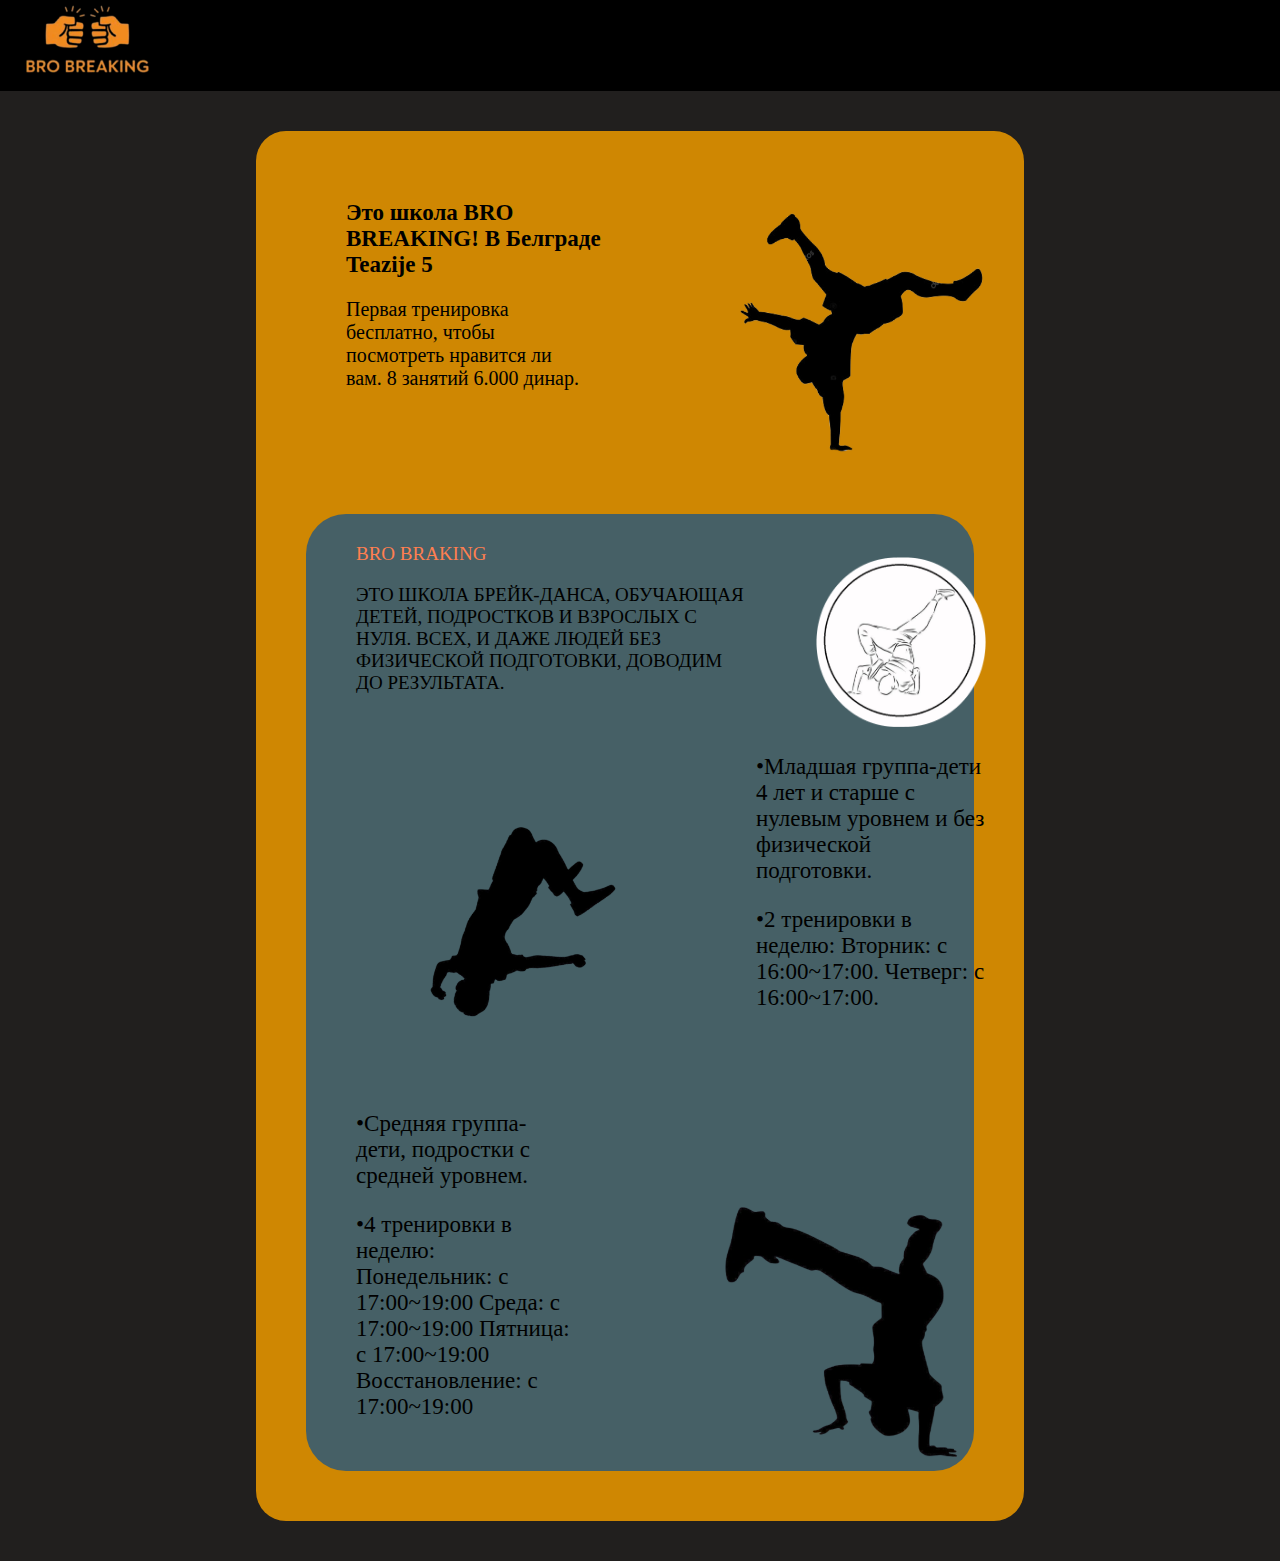
<file: index.html>
<!DOCTYPE html>
<html lang="en">
<head>
    <meta charset="UTF-8">
    <meta name="viewport" content="width=device-width, initial-scale=1.0">
    <title>nesto</title>
    <link rel="stylesheet" href="style.css">
</head>

<header>
        <img src="images/bro.png">
</header>
<body>
    <main>
        
    <h2 class="pl">Это школа BRO BREAKING!
        В Белграде
        Teazije 5</h2>
            
        <p class="pp">Первая тренировка бесплатно, чтобы
        посмотреть нравится ли вам.
        8 занятий 6.000 динар.</p>
        <img 
        src="images/frz.png"
        width="300"
        height="300"/>   
    <section>
        <p style="color: coral;">BRO BRAKING</p><p> ЭТО ШКОЛА БРЕЙК-ДАНСА, ОБУЧАЮЩАЯ ДЕТЕЙ, ПОДРОСТКОВ
            И ВЗРОСЛЫХ С НУЛЯ.
            ВСЕХ, И ДАЖЕ ЛЮДЕЙ БЕЗ ФИЗИЧЕСКОЙ ПОДГОТОВКИ, ДОВОДИМ ДО РЕЗУЛЬТАТА.</p>

        <img src="images/WhatsApp Image 2024-08-05 at 14.46.02 1klkl.png" class="ima" 
        width="170"
        height="170">

       
        <p class="pkp">•Младшая группа-дети 4 лет и 
            старше с нулевым уровнем и без 
            физической подготовки.</p>
            
            <p class="pkp">•2 тренировки в неделю:
            Вторник: с 16:00~17:00.
            Четверг: с 16:00~17:00.</p>

        <img src="images/dd-removebg-preview 1.png"
        class="levo"
        width="300"
        height="300">
            

        <p class="kpk">•Средняя группа-дети, подростки с средней уровнем.</p>
        <p  class="kpk">•4 тренировки в неделю:
            Понедельник: с 17:00~19:00
            Среда: с 17:00~19:00
            Пятница: с 17:00~19:00
            Восстановление: с 17:00~19:00</p>
        <img src="images/aa-removebg-preview 1vf.png" 
        class="nema"
        width="250"
        height="250">
       
       
    </section>
    </main>
    <!-- Yandex.Metrika counter -->
<script type="text/javascript" >
   (function(m,e,t,r,i,k,a){m[i]=m[i]||function(){(m[i].a=m[i].a||[]).push(arguments)};
   m[i].l=1*new Date();
   for (var j = 0; j < document.scripts.length; j++) {if (document.scripts[j].src === r) { return; }}
   k=e.createElement(t),a=e.getElementsByTagName(t)[0],k.async=1,k.src=r,a.parentNode.insertBefore(k,a)})
   (window, document, "script", "https://mc.yandex.ru/metrika/tag.js", "ym");

   ym(98271135, "init", {
        clickmap:true,
        trackLinks:true,
        accurateTrackBounce:true
   });
</script>
<noscript><div><img src="https://mc.yandex.ru/watch/98271135" style="position:absolute; left:-9999px;" alt="" /></div></noscript>
<!-- /Yandex.Metrika counter -->
</body>
   
</html>
</file>
<file: style.css>
header{
    background-color: black;
    height: 91px;
}

body{ 
    background-color: rgb(33, 31, 30);
    background-repeat: no-repeat;
    background-size: 100% 100vh;
    background-attachment: fixed;
    margin: 0;
}


main{
    margin: 40px 20%;
    background-color: rgb(207, 135, 2);
    border-radius: 30px;
    padding: 50px;
    min-height: calc(100vh - 92px - 80px - 100px);
}

p {
    text-align: left;
    width: 60%;
    margin-left: 40px;
    font-size: 19px;
}

h2 {
    font-size: 28px;
}
main>img {
    margin-left: 400px;
    margin-block-start: -200px;
}
main>section{
    background-color: #466066;
    padding: 10px;
    border-radius: 40px;
   
    
}

li{
    font-size: 20px;
}
h2{
    margin-left: 40px;
}

.pkp {
    text-align: left;
    width: 36%;
    margin-left: 440px;
    font-size: 23px;
}

.ima{
    margin-left: 500px;
    margin-block-start: -300px;

}

.kpk{
    text-align: left;
    width: 33%;
    margin-left: 40px;
    font-size: 23px;
}
.levo{
    margin-block-start: -250px;
    margin-left: 60px;
}

.nema{
    margin-left: 400px;
    margin-block-start: -300px;
}

.pp {
    text-align: left;
    width: 36%;
    margin-left: 40px;
    font-size: 20px;
}

.pl {
    text-align: left;
    width: 39%;
    margin-left: 40px;
    font-size: 23px;
}
</file>
